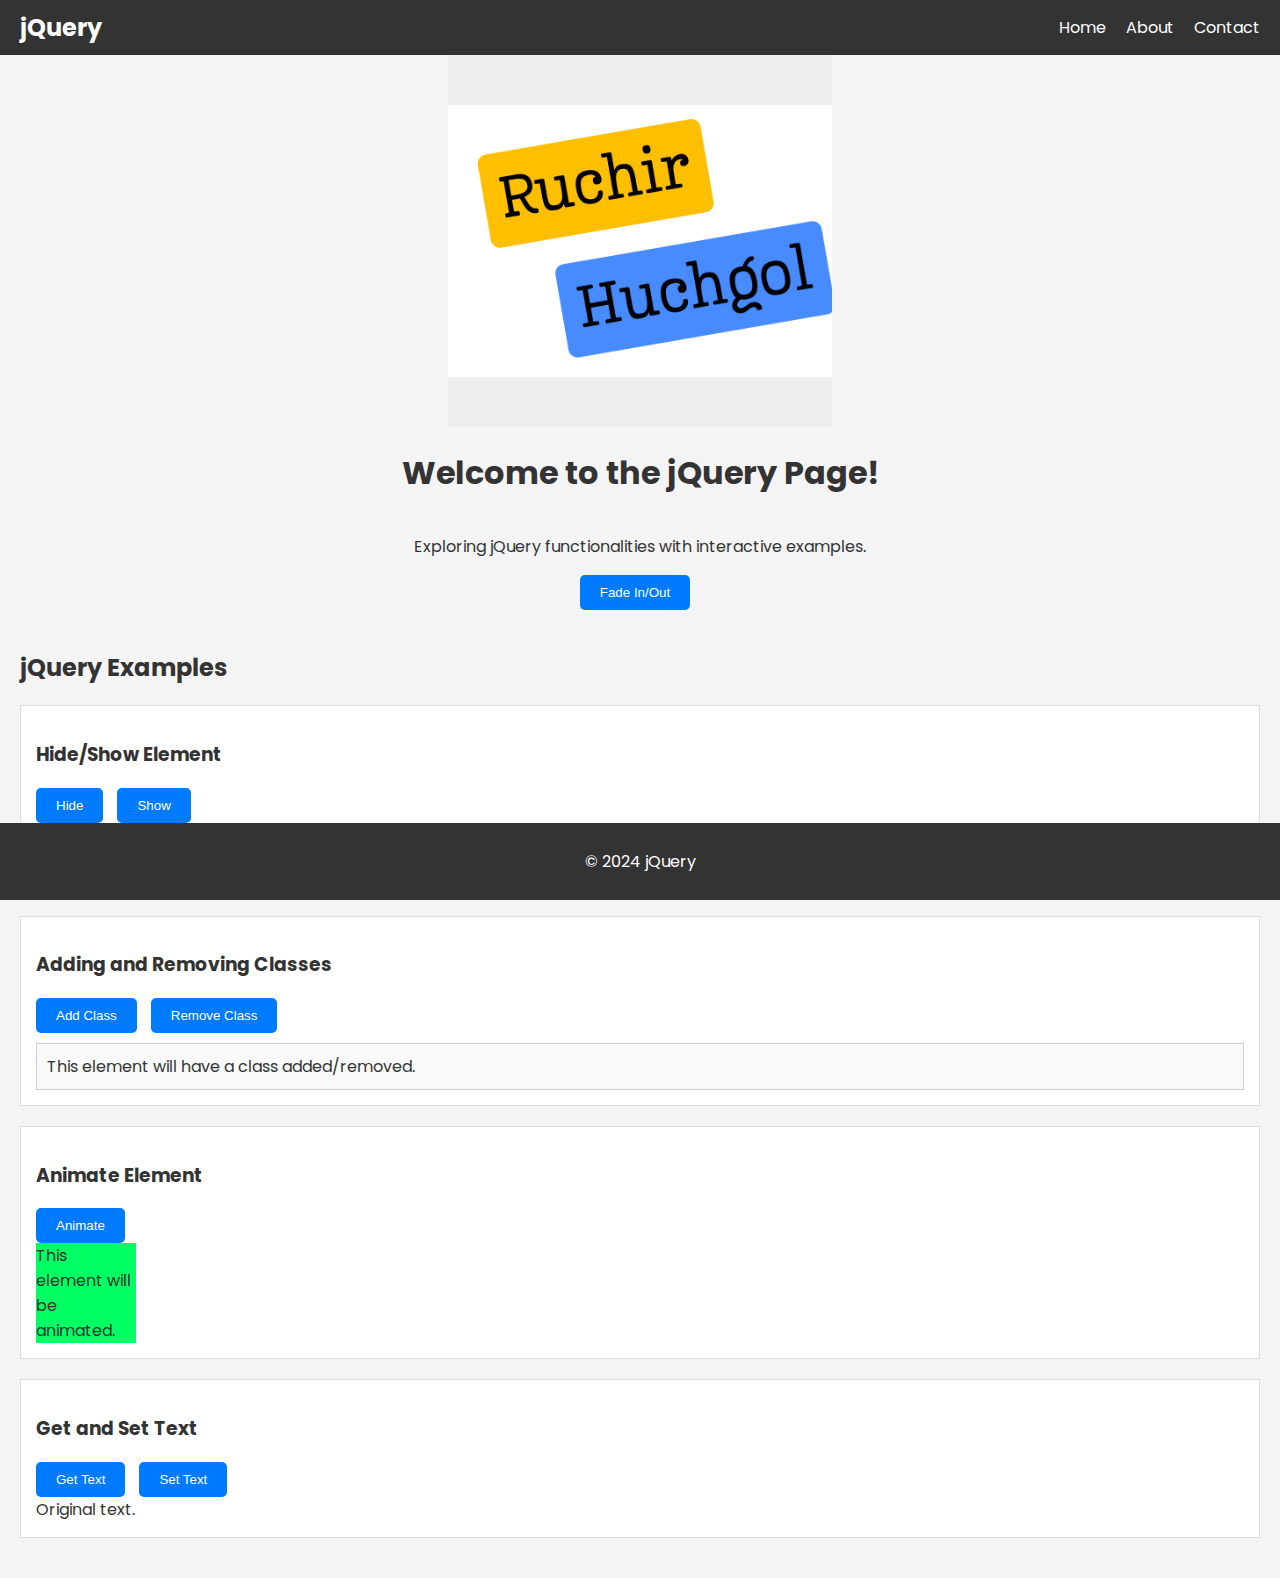
<file: index.html>
<!DOCTYPE html>
<html lang="en">
<head>
    <meta charset="UTF-8">
    <meta name="viewport" content="width=device-width, initial-scale=1.0">
    <title>jQuery</title>
    <link rel="stylesheet" href="style.css">
    <link rel="preconnect" href="https://fonts.googleapis.com">
    <link rel="preconnect" href="https://fonts.gstatic.com" crossorigin>
    <link href="https://fonts.googleapis.com/css2?family=Poppins:wght@400;700&display=swap" rel="stylesheet">
</head>
<body>

    <header>
        <nav>
            <div class="logo">jQuery</div>
            <ul>
                <li><a href="index.html">Home</a></li>
                <li><a href="about.html">About</a></li>
                <li><a href="contact.html">Contact</a></li>
            </ul>
        </nav>
    </header>

    <section id="">
        <img id="hero" src="logo.png" alt="Hero Image">
           

    </img>
        <div class="hero-content">

            <h1>Welcome to the jQuery Page!</h1>
            <p>Exploring jQuery functionalities with interactive examples.</p>
            <button id="fade-button">Fade In/Out</button>
        </div>
    </section>

    <section id="example-section">
        <h2>jQuery Examples</h2>
        <div class="example">
            <h3>Hide/Show Element</h3>
            <button id="hide-button">Hide</button>
            <button id="show-button">Show</button>
            <div id="hidden-element">This element can be hidden or shown.</div>
        </div>

        <div class="example">
            <h3>Adding and Removing Classes</h3>
            <button id="add-class-button">Add Class</button>
            <button id="remove-class-button">Remove Class</button>
            <div id="class-element">This element will have a class added/removed.</div>
        </div>

        <div class="example">
            <h3>Animate Element</h3>
            <button id="animate-button">Animate</button>
            <div id="animated-element">This element will be animated.</div>
        </div>

        <div class="example">
            <h3>Get and Set Text</h3>
            <button id="get-text-button">Get Text</button>
            <button id="set-text-button">Set Text</button>
            <div id="text-element">Original text.</div>
        </div>
    </section>

    <footer>
        <p>© 2024 jQuery</p>
    </footer>
    <script src="https://code.jquery.com/jquery-3.7.1.min.js" integrity="sha256-/JqT3SQfawRcv/BIHPThkBvs0OEvtFFmqPF/lYI/Cxo=" crossorigin="anonymous"></script>
    <!-- <script src="js/jquery-3.7.0.min.js"></script> -->
    <script src="script.js"></script>

</body>

</html>
</file>
<file: style.css>
body {
    font-family: 'Poppins', sans-serif;
    margin: 0;
    padding: 0;
    background-color: #f4f4f4;
    color: #333;
}

header {
    background-color: #333;
    color: #fff;
    padding: 10px 0;
}

nav {
    display: flex;
    justify-content: space-between;
    align-items: center;
    padding: 0 20px;
}

.logo {
    font-size: 1.5em;
    font-weight: bold;
}

nav ul {
    list-style: none;
    margin: 0;
    padding: 0;
    display: flex;
}

nav li {
    margin-left: 20px;
}

nav a {
    color: #fff;
    text-decoration: none;
}

#hero {
    background-color: #eee;
    padding: 50px 0;
    text-align: center;
}

.hero-content {
    width: 80%;
    margin: 0 auto;
}

#example-section {
    padding: 20px;
}

.example {
    margin-bottom: 20px;
    padding: 15px;
    border: 1px solid #ddd;
    background-color: #fff;
}

button {
    background-color: #007bff;
    color: #fff;
    border: none;
    padding: 10px 20px;
    cursor: pointer;
    border-radius: 5px;
    margin-right: 10px;
}

button:hover {
    background-color: #0056b3;
}

#hidden-element {
    margin-top: 10px;
    padding: 10px;
    background-color: #f9f9f9;
    border: 1px solid #ccc;
}

#class-element {
    margin-top: 10px;
    padding: 10px;
    background-color: #f9f9f9;
    border: 1px solid #ccc;
}

.highlighted {
    background-color: yellow;
    font-weight: bold;
}

#animated-element {
    width: 100px;
    height: 100px;
    background-color: rgb(0, 255, 98);
    position: relative;
}

footer {
    background-color: #333;
    color: #fff;
    text-align: center;
    padding: 10px 0;
    position: fixed;
    bottom: 0;
    width: 100%;
}

#contact-form {
    width: 80%;
    margin: 20px auto;
    padding: 20px;
    background-color: #fff;
    border: 1px solid #ddd;
}

#contact-form label {
    display: block;
    margin-bottom: 5px;
}

#contact-form input[type="text"],
#contact-form input[type="email"],
#contact-form textarea {
    width: 100%;
    padding: 8px;
    margin-bottom: 15px;
    border: 1px solid #ccc;
    border-radius: 4px;
    box-sizing: border-box; /* Important for padding */
}

#contact-form button[type="submit"] {
    background-color: #4CAF50;
    color: white;
    padding: 10px 20px;
    border: none;
    border-radius: 4px;
    cursor: pointer;
}

#contact-form button[type="submit"]:hover {
    background-color: #45a049;
}

#form-response {
    margin-top: 20px;
    padding: 10px;
    background-color: #d4edda;
    color: #155724;
    border: 1px solid #c3e6cb;
    border-radius: 4px;
}
.hero-content{
    display: flex;
    flex-direction: column;
    text-align: center;
    align-items: center;
}
#hero{
    width: 30%;
    margin: 0 auto;
    background-color: #eee;
    padding: 50px 0;
    display: flex;
    flex-direction: column;
    align-items: center;
}
</file>
